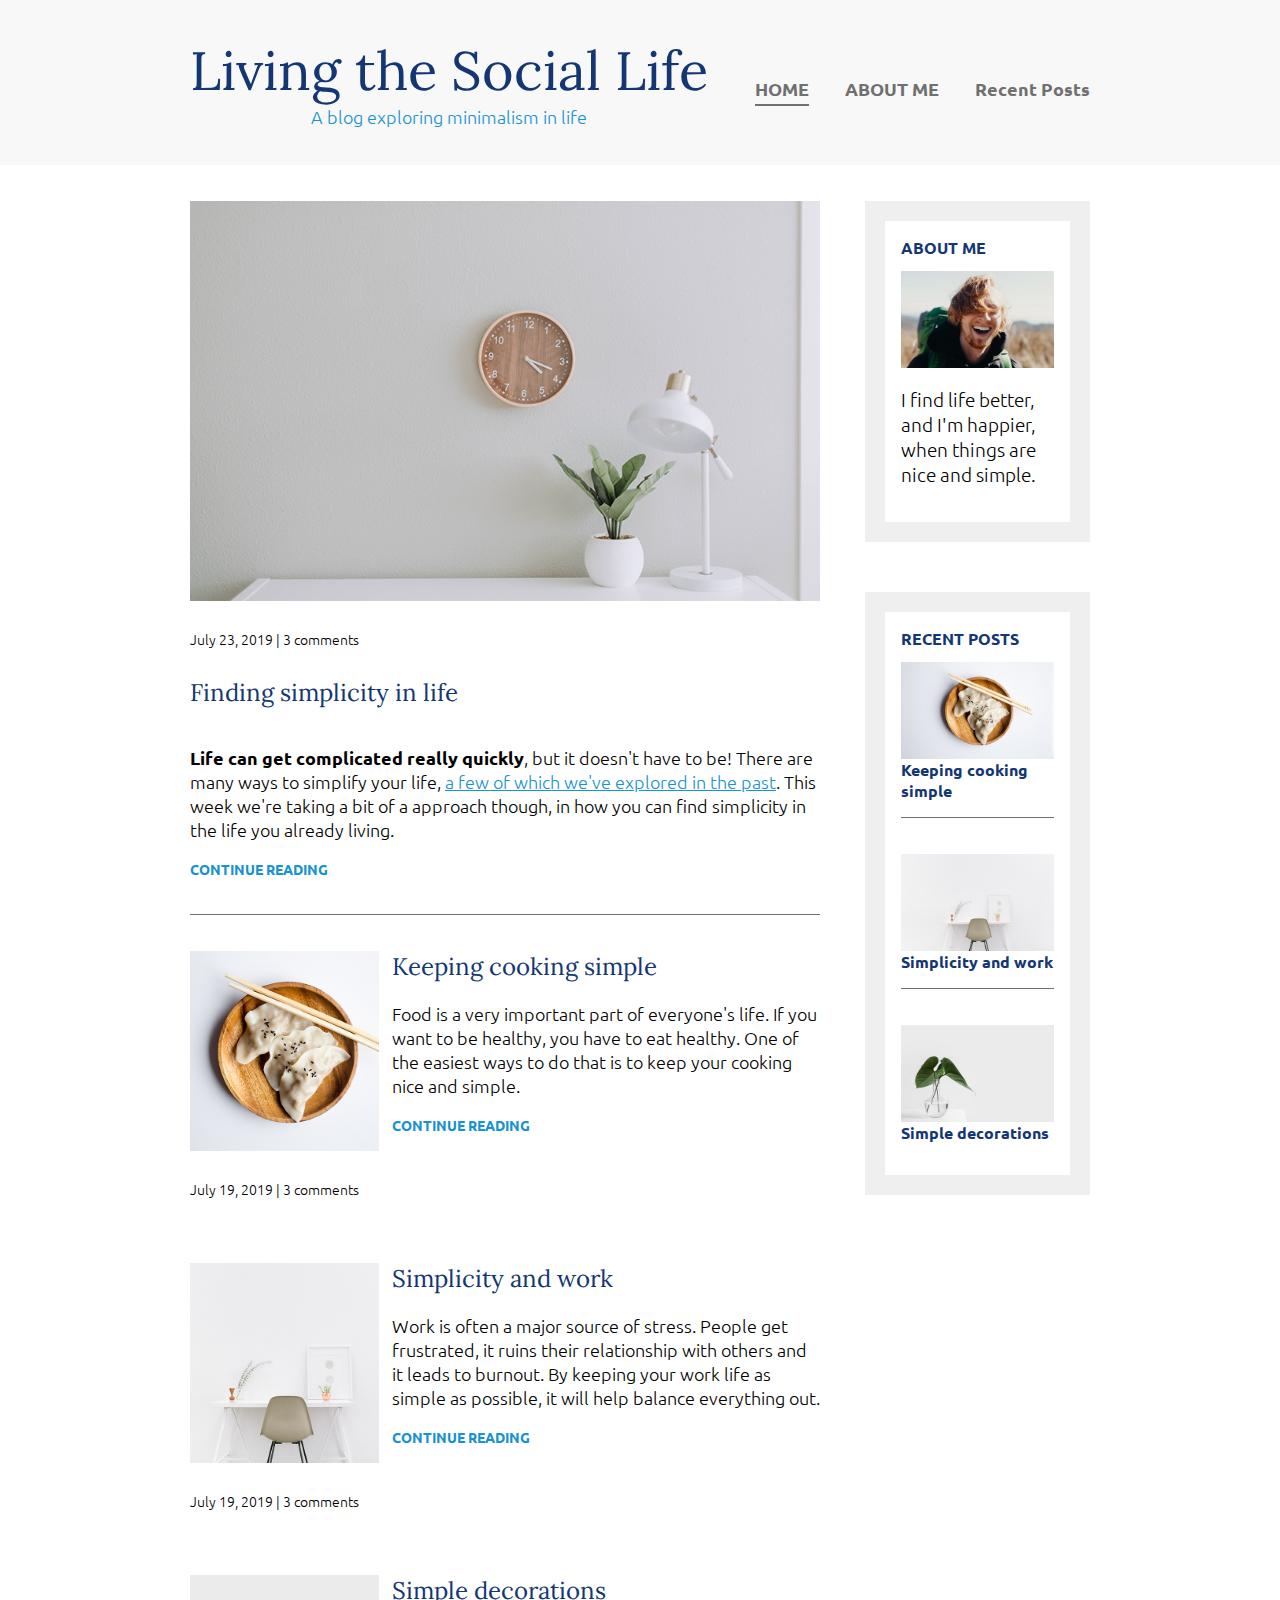
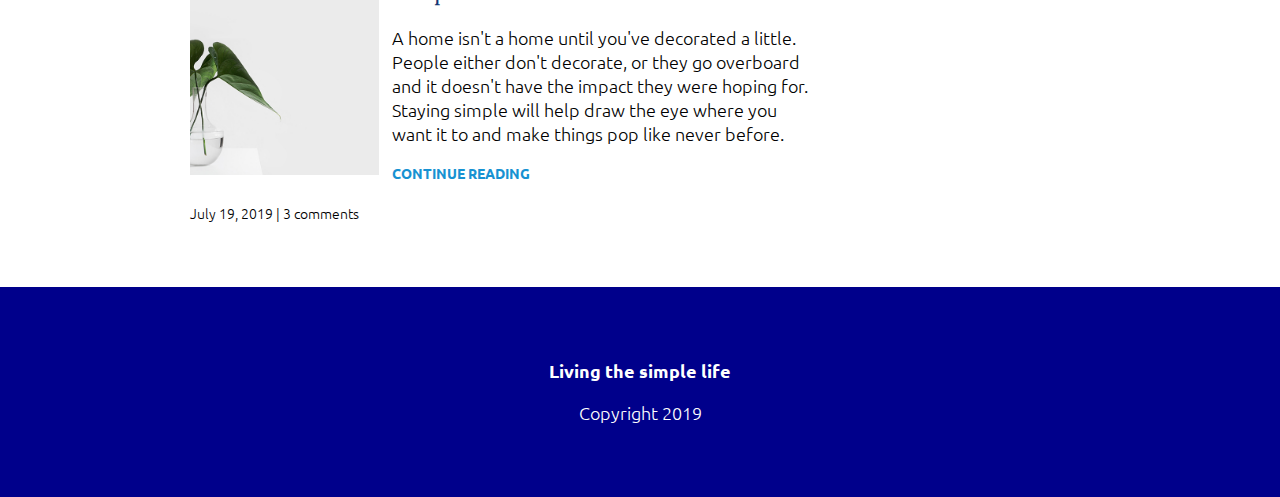
<file: index.html>
<html>
    <head>
        <meta charset="UTF-8">
        <meta name="viewport" content="width=device-width, initial-scale=1">
        <meta name="author" content="Osondu Gabriel">
        <link href="https://fonts.googleapis.com/css?family=Lora|Ubuntu:300,400,700&display=swap" rel="stylesheet">
        <link rel="stylesheet" href="css/styles.css">
        <title>Living the Social Life</title>
    </head>
    <body> 
        <header>
            <div class="container container-flex">
                <div>
                    <h1 class="title">Living the Social Life</h1>
                    <p class="subtitle">A blog exploring minimalism in life</p>
                </div>
                <div>
                    <nav>
                        <ul>
                            <li><a href="index.html" class="current_page">HOME</a> </li>
                            <li><a href="about.html">ABOUT ME</a> </li>
                            <li><a href="recent_post.html">Recent Posts</a> </li>
                        </ul>
                    </nav>
                </div>
            </div>
        </header>

        <div class="container container-flex">
            <!-- main section of the page -->
            <main role="main">
                    <article class="article-featured">
                        <h2 class="article-title">Finding simplicity in life</h2>
                        <img  src="img/life.jpg"  class="article-recent-img" alt="image of office life">
                        <p class="article-info">July 23, 2019  |  3 comments</p>
                        <p class="article-body">
                            <strong>Life can get complicated really quickly</strong>,
                            but it doesn't have to be! There are many ways to simplify
                            your life, <a href="#" class="article-span">a few of which we've explored in the past</a>.
                            This week we're taking a bit of a approach though,
                            in how you can find simplicity in the life you already
                            living.
                        </p>
                        <a href="#" class="article-continue">CONTINUE READING</a>
                    </article>
                    <!-- recent-post item 1 -->
                    <article class="article-recent">
                        <div class="article-recent-main">
                            <img src="img/food.jpg" class="article-recent-img" alt="image of food">
                            <p class="article-info">July 19, 2019  |  3 comments</p>
                        </div>
                        <div class="article-recent-secondary">
                            <h2 class="article-title">Keeping cooking simple</h2>
                            <p class="article-body">
                                Food is a very important part of everyone's life.
                                If you want to be healthy, you have to eat healthy.
                                One of the easiest ways to do that is to keep your
                                cooking nice and simple.
                            </p>
                            <a href="#" class="article-continue">CONTINUE READING</a>
                        </div>
                    </article>
                    <!-- recent-post item 2 -->
                     <article class="article-recent">
                        <div class="article-recent-main">
                            <img src="img/work.jpg" class="article-recent-img" alt="image of office workspace">
                            <p class="article-info">July 19, 2019  |  3 comments</p>
                        </div>
                        <div class="article-recent-secondary">
                            <h2 class="article-title">Simplicity and work</h2>
                            <p class="article-body">
                                Work is often a major source of stress. 
                                People get frustrated, it ruins their relationship 
                                with others and it leads to burnout. By keeping your
                                 work life as simple as possible, it will help
                                  balance everything out.
                            </p>
                            <a href="#" class="article-continue">CONTINUE READING</a>
                        </div>
                    </article>
                    <!-- recent-post item 3 -->
                     <article class="article-recent">
                        <div class="article-recent-main">
                            <img src="img/deco.jpg" class="article-recent-img" alt="image of office deco">
                            <p class="article-info">July 19, 2019  |  3 comments</p>
                        </div>
                        <div class="article-recent-secondary">
                            <h2 class="article-title">Simple decorations</h2>
                            <p class="article-body">
                                A home isn't a home until you've decorated a 
                                little. People either don't decorate, or they 
                                go overboard and it doesn't have the impact 
                                they were hoping for. Staying simple will help
                                 draw the eye where you want it to and make
                                  things pop like never before.
                            </p>
                            <a href="#" class="article-continue">CONTINUE READING</a>
                        </div>
                     </article>
            </main>
            <!-- sidebar widget -->
            <aside class="sidebar">
                <div class="sidebar-widget">
                    <h2 class="widget-title">ABOUT ME</h2>
                    <img src="img/about-me.jpg" alt="image of user" class="widget-img">
                    <p class="widget-body">
                        I find life better, 
                        and I'm happier, when things are nice and simple.
                    </p>
                </div>

                <div class="sidebar-widget">
                    <h2 class="widget-title">RECENT POSTS</h2>
                    <div class="widget-recent-post">
                        <img src="img/food.jpg" class="widget-img" alt="">
                        <h3 class="widget-recent-title">Keeping cooking simple</h3>
                    </div>
                    <div class="widget-recent-post">
                        <img src="img/work.jpg" class="widget-img" alt="">
                        <h3 class="widget-recent-title">Simplicity and work</h3>
                    </div>
                    <div class="widget-recent-post">
                        <img src="img/deco.jpg" class="widget-img" alt="">
                        <h3 class="widget-recent-title">Simple decorations</h3>
                    </div>
                </div>
            </aside>
        </div>
        <footer>
            <p><strong>Living the simple life</strong></p>
            <p>Copyright 2019</p>
        </footer>        
    </body>
</html>
</file>
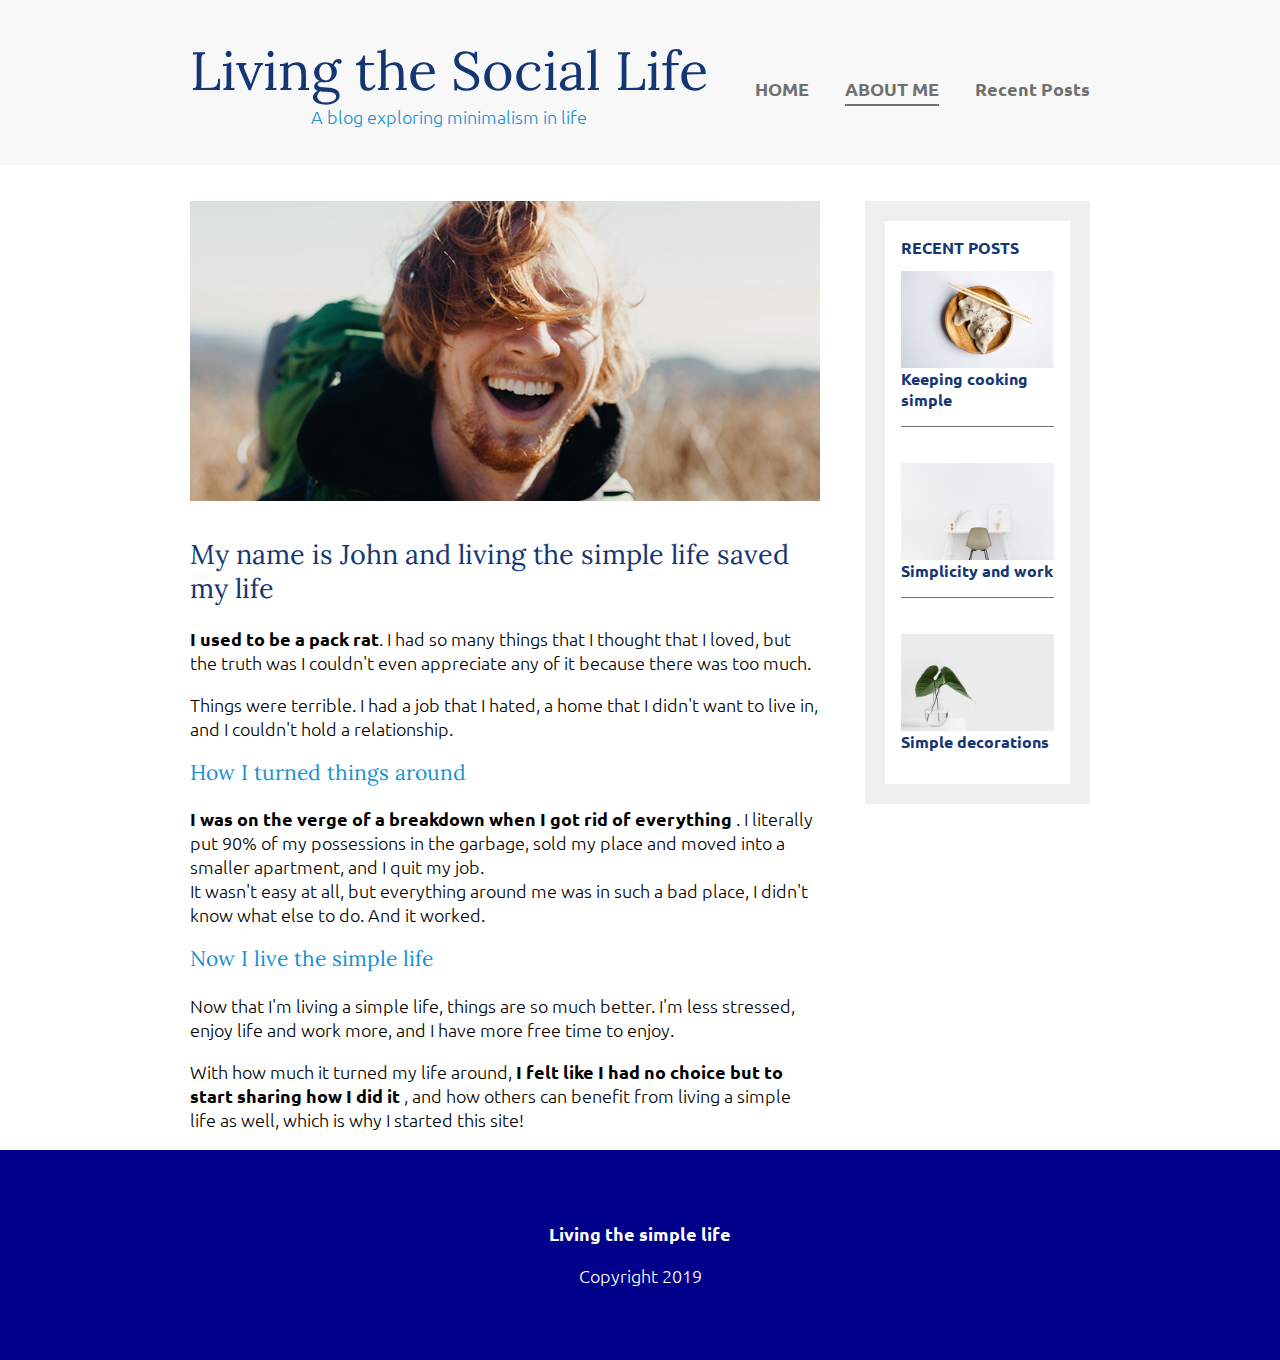
<file: about.html>
<html>
    <head>
        <meta charset="UTF-8">
        <meta name="viewport" content="width=device-width, initial-scale=1">
        <meta name="author" content="Osondu Gabriel">
        <link href="https://fonts.googleapis.com/css?family=Lora|Ubuntu:300,400,700&display=swap" rel="stylesheet">
        <link rel="stylesheet" href="css/styles.css">
        <title>Living the Social Life</title>
    </head>
    <body> 
        <header>
            <div class="container container-flex">
                <div>
                    <h1 class="title">Living the Social Life</h1>
                    <p class="subtitle">A blog exploring minimalism in life</p>
                </div>
                <div>
                    <nav>
                        <ul>
                            <li><a href="index.html">HOME</a> </li>
                            <li><a href="about.html" class="current_page">ABOUT ME</a> </li>
                            <li><a href="recent_post.html">Recent Posts</a> </li>
                        </ul>
                    </nav>
                </div>
            </div>
        </header>

        <div class="container container-flex">
            <main role="main">
                <div>
                    <img src="img/about-me.jpg" alt="image of user" class="img-full">
                    <h2>My name is John and living the simple life saved my life</h2>
                    <p>
                        <strong>I used to be a pack rat</strong>. I had so many things that I
                         thought that I loved, but the truth was I couldn't even
                          appreciate any of it because there was too much.
                    </p>
                    <p>
                        Things were terrible. I had a job that I hated, a home 
                        that I didn't want to live in, and I couldn't hold a 
                        relationship.
                    </p>

                    <h3>How I turned things around</h3>
                    <p><strong>
                        I was on the verge of a breakdown when I got rid of
                            everything
                    </strong>. I literally put 90% of my possessions in the
                         garbage, sold my place and moved into a smaller apartment,
                          and I quit my job. <br>
                        It wasn't easy at all, but everything around me was in 
                        such a bad place, I didn't know what else to do. And it
                         worked.
                     </p>

                     <h3>Now I live the simple life</h3>
                     <p>
                        Now that I'm living a simple life, things are so much
                         better. I'm less stressed, enjoy life and work more, 
                         and I have more free time to enjoy.
                    </p>
                    <p>
                        With how much it turned my life around, <strong>
                            I felt like I
                            had no choice but to start sharing how I did it
                        </strong>, and how
                         others can benefit from living a simple life as well, 
                         which is why I started this site!
                    </p>
                </div>
            </main>
            <aside class="sidebar">
                <div class="sidebar-widget">
                    <h2 class="widget-title">RECENT POSTS</h2>
                    <div class="widget-recent-post">
                        <img src="img/food.jpg" class="widget-img" alt="">
                        <h3 class="widget-recent-title">Keeping cooking simple</h3>
                    </div>
                    <div class="widget-recent-post">
                        <img src="img/work.jpg" class="widget-img" alt="">
                        <h3 class="widget-recent-title">Simplicity and work</h3>
                    </div>
                    <div class="widget-recent-post">
                        <img src="img/deco.jpg" class="widget-img" alt="">
                        <h3 class="widget-recent-title">Simple decorations</h3>
                    </div>
                </div>
            </aside>
        </div>
        <footer>
            <p><strong>Living the simple life</strong></p>
            <p>Copyright 2019</p>
        </footer>        
    </body>
</html>
</file>
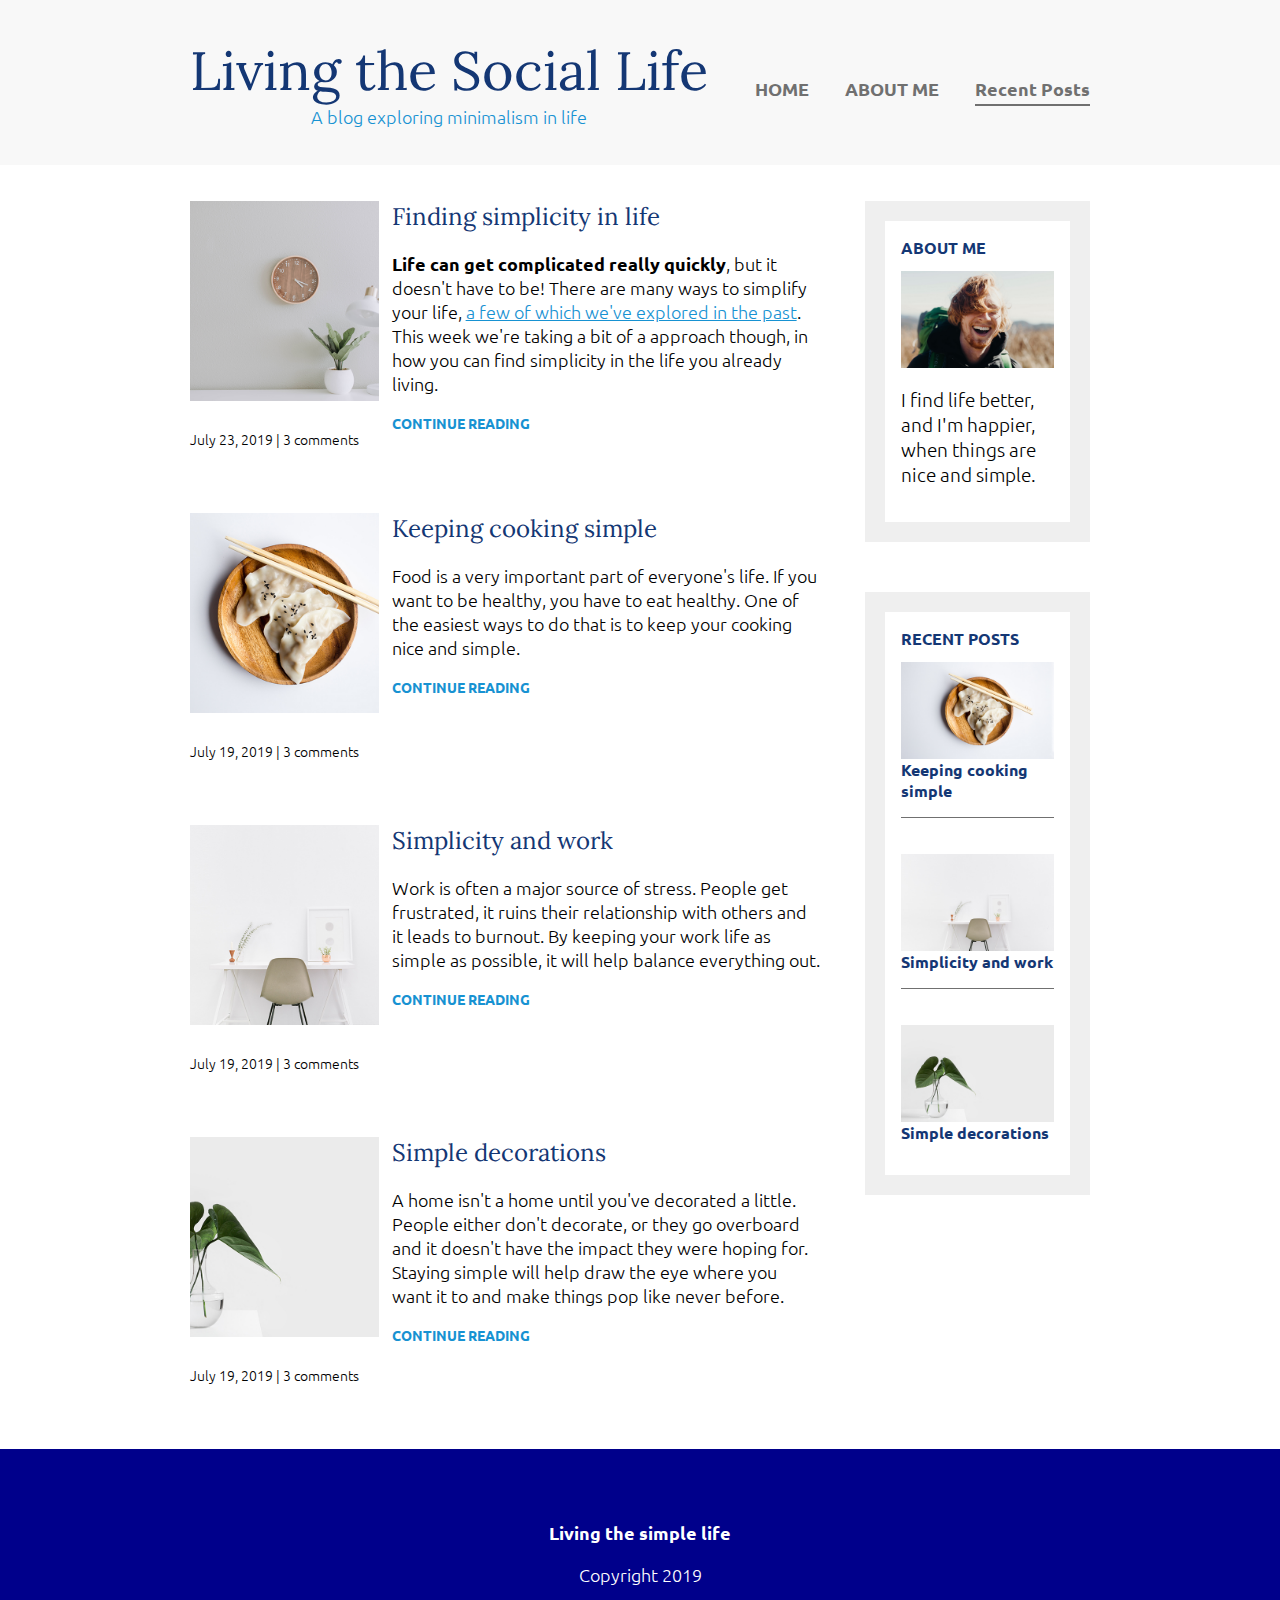
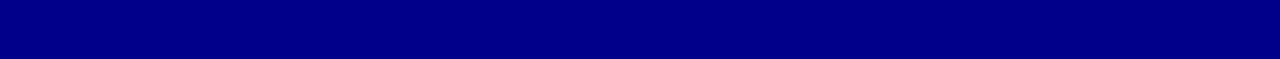
<file: recent_post.html>
<html>
    <head>
        <meta charset="UTF-8">
        <meta name="viewport" content="width=device-width, initial-scale=1">
        <meta name="author" content="Osondu Gabriel">
        <link href="https://fonts.googleapis.com/css?family=Lora|Ubuntu:300,400,700&display=swap" rel="stylesheet">
        <link rel="stylesheet" href="css/styles.css">
        <title>Living the Social Life</title>
    </head>
    <body> 
        <header>
            <div class="container container-flex">
                <div>
                    <h1 class="title">Living the Social Life</h1>
                    <p class="subtitle">A blog exploring minimalism in life</p>
                </div>
                <div>
                    <nav>
                        <ul>
                            <li><a href="index.html">HOME</a> </li>
                            <li><a href="about.html">ABOUT ME</a> </li>
                            <li><a href="recent_posts.html" class="current_page">Recent Posts</a> </li>
                        </ul>
                    </nav>
                </div>
            </div>
        </header>

        <div class="container container-flex">
            <main role="main">
                    <article class="article-recent">
                        <div class="article-recent-main">
                            <img  src="img/life.jpg"  class="article-recent-img" alt="image of office life">
                            <p class="article-info">July 23, 2019  |  3 comments</p>
                        </div>
                        <div class="article-recent-secondary">
                            <h2 class="article-title">Finding simplicity in life</h2>
                            <p class="article-body">
                                <strong>Life can get complicated really quickly</strong>,
                                but it doesn't have to be! There are many ways to simplify
                                your life, <a href="#" class="article-span">a few of which we've explored in the past</a>.
                                This week we're taking a bit of a approach though,
                                in how you can find simplicity in the life you already
                                living.
                            </p>
                            <a href="#" class="article-continue">CONTINUE READING</a>
                        </div>
                    </article>
                    <!-- recent-post item 1 -->
                    <article class="article-recent">
                        <div class="article-recent-main">
                            <img src="img/food.jpg" class="article-recent-img" alt="image of food">
                            <p class="article-info">July 19, 2019  |  3 comments</p>
                        </div>
                        <div class="article-recent-secondary">
                            <h2 class="article-title">Keeping cooking simple</h2>
                            <p class="article-body">
                                Food is a very important part of everyone's life.
                                If you want to be healthy, you have to eat healthy.
                                One of the easiest ways to do that is to keep your
                                cooking nice and simple.
                            </p>
                            <a href="#" class="article-continue">CONTINUE READING</a>
                        </div>
                    </article>
                    <!-- recent-post item 2 -->
                     <article class="article-recent">
                        <div class="article-recent-main">
                            <img src="img/work.jpg" class="article-recent-img" alt="image of office workspace">
                            <p class="article-info">July 19, 2019  |  3 comments</p>
                        </div>
                        <div class="article-recent-secondary">
                            <h2 class="article-title">Simplicity and work</h2>
                            <p class="article-body">
                                Work is often a major source of stress. 
                                People get frustrated, it ruins their relationship 
                                with others and it leads to burnout. By keeping your
                                 work life as simple as possible, it will help
                                  balance everything out.
                            </p>
                            <a href="#" class="article-continue">CONTINUE READING</a>
                        </div>
                    </article>
                    <!-- recent-post item 3 -->
                     <article class="article-recent">
                        <div class="article-recent-main">
                            <img src="img/deco.jpg" class="article-recent-img" alt="image of office deco">
                            <p class="article-info">July 19, 2019  |  3 comments</p>
                        </div>
                        <div class="article-recent-secondary">
                            <h2 class="article-title">Simple decorations</h2>
                            <p class="article-body">
                                A home isn't a home until you've decorated a 
                                little. People either don't decorate, or they 
                                go overboard and it doesn't have the impact 
                                they were hoping for. Staying simple will help
                                 draw the eye where you want it to and make
                                  things pop like never before.
                            </p>
                            <a href="#" class="article-continue">CONTINUE READING</a>
                        </div>
                     </article>
            </main>
            <aside class="sidebar">
                <div class="sidebar-widget">
                    <h2 class="widget-title">ABOUT ME</h2>
                    <img src="img/about-me.jpg" alt="image of user" class="widget-img">
                    <p class="widget-body">
                        I find life better, 
                        and I'm happier, when things are nice and simple.
                    </p>
                </div>

                <div class="sidebar-widget">
                    <h2 class="widget-title">RECENT POSTS</h2>
                    <div class="widget-recent-post">
                        <img src="img/food.jpg" class="widget-img" alt="">
                        <h3 class="widget-recent-title">Keeping cooking simple</h3>
                    </div>
                    <div class="widget-recent-post">
                        <img src="img/work.jpg" class="widget-img" alt="">
                        <h3 class="widget-recent-title">Simplicity and work</h3>
                    </div>
                    <div class="widget-recent-post">
                        <img src="img/deco.jpg" class="widget-img" alt="">
                        <h3 class="widget-recent-title">Simple decorations</h3>
                    </div>
                </div>
            </aside>
        </div>
        <footer>
            <p><strong>Living the simple life</strong></p>
            <p>Copyright 2019</p>
        </footer>        
    </body>
</html>
</file>
<file: css/styles.css>
/* Start with mobile first before moving to bigger screens to reduce lines of code */
/* mobile design */
 /*--------GENERIC ITEMS----------- */
 body{
   font-family: 'Ubuntu', sans-serif;
   font-weight: 300; /* set to light */
    font-size: 1.125rem;
    margin: 0;
 }

 img{
   max-width: 100%;
   display: block;
 }
/* ------------END----------- */

/*-------- TYPOGRAPHY ----------*/
/* General typography */
h1, h2, h3{
   font-family: 'Lora', serif;
   font-weight: 400;
   color:#143774;
   margin-top: 0;
}

h1{
    font-size: 3.375rem;
    margin: 0;
 }

 h3{
   color: #1792D2;
 }

a{
  color: #1792D2; 
}
a:hover, a:focus{
   color:#143774;
}

strong{
   font-weight: 700; /* set to bold */
}

 /* class/specific typography */
/* logo(h2) subtitle */
 .subtitle{
    width: 100%;
    color: #1792D2;
    margin: 0;
 }

 /* article */
 .article-title{
   font-family: 'Lora', serif;
   font-size: 1.5rem;
}

 .article-continue{
   font-size: 0.875rem;
   font-weight: 700;
   color: #1792D2;
   text-decoration: none;
}
.article-continue:hover, .article-continue:focus{
   color:#143774;
   text-decoration: underline;
}

.article-info{
   font-size: 0.875rem;
   margin: 2em 0;
}

.article-body{
   font-size: 1.125rem;
}

/* widget */
.widget-title, .widget-recent-title{
      font-size: 1rem;
      font-family: 'Ubuntu', sans-serif;
      font-weight: 700;
   }
 .widget-body{
      font-size: 1.175rem;
      font-family: 'Ubuntu', sans-serif;
   }

   .widget-recent-title{
      color: #143774;
   }

/* -------------END------------------ */

/* ----------LAYOUT--------------- */
/* layout of generic items */
  .container{
   width: 90%;
   max-width: 900px;
   margin: 0 auto;
 }
 .container-flex{
   display: flex;
   flex-direction: column;
 }

  header{
   background: #f8f8f8;
   padding: 2em 0;
   text-align: center;
   margin-bottom: 2em;
 }

 footer{
   color: white;
   background-color: darkblue;
   text-align: center;
   padding: 3em 0;
}

 /* Navigation */
 nav ul{
    padding: 0;
    display: flex;
    flex-direction: column;
    justify-content: center;
 }

 nav li{
   list-style: none;
   padding-top: 1.25em;
   margin: 0;
 }
 nav li a{
   text-decoration: none;
   font-weight: 700;
   color: #707070;
   padding: 0.25em 0;
 }
 nav li a:hover, a:focus{
   color: #1792D2;
 }
.current_page{
   border-bottom: 2px solid #707070;
}
.current_page:hover{
   color: #707070;
}

/* Article section */
.article-featured{
   border-bottom: 1px solid #707070;
   padding-bottom: 2em;
   margin-bottom: 2em;
}

.article-recent{
   display: flex;
   flex-direction: column;
   margin-bottom: 2em;
}

/* widget */
   .sidebar-widget{
      border: 20px solid #efefef;
      padding: 0.9em;
      margin-bottom: 2.75em;
   }
   
   .widget-recent-post{
      border-bottom: 1px solid #707070;
      margin-bottom: 2em;
   }

   .widget-recent-post:last-child{ /*applies to the last item in the div*/
      border-bottom:0;
      margin-bottom: 0;
   }

   /* about page */
   .img-full{
      width: 100%;
      max-height: 300px;
      object-fit: cover;
      margin-bottom: 2em;
   }

/* Media Queries for bigger screen sizes */
@media(min-width:675px){
   /* container */
   header{
      text-align: center;
   }
   .container-flex{
   flex-direction: row;
   justify-content: space-between;
 }
   main{
   width: 70%;
 }
   aside{
   width: 25%;
   min-width: 200px;
   margin-left: 1em;
 }
   /* navigation */
   nav ul{
    padding: 0;
    flex-direction: row;
 }
   nav li {
   margin-left: 2em;
 }
   /* article */
   .article-featured{
   display: flex;
   flex-direction: column;
 }
   .article-img{
   order: 0;
 }
   .article-info{
   order: 1;
 }
   .article-title{
   order: 2;
 }
   .article-body{
   order: 3;
 }
    .article-continue{
   order: 4;
 }
 
   .article-recent{
   display: flex;
   flex-direction: row;
   justify-content: space-between;
}
   .article-recent-img{
   width: 100%;
   min-height: 200px;
   object-fit: cover;
}
   .article-recent-main{
   width:30%
}
   .article-recent-secondary{
   width: 68%;
}

}
</file>
